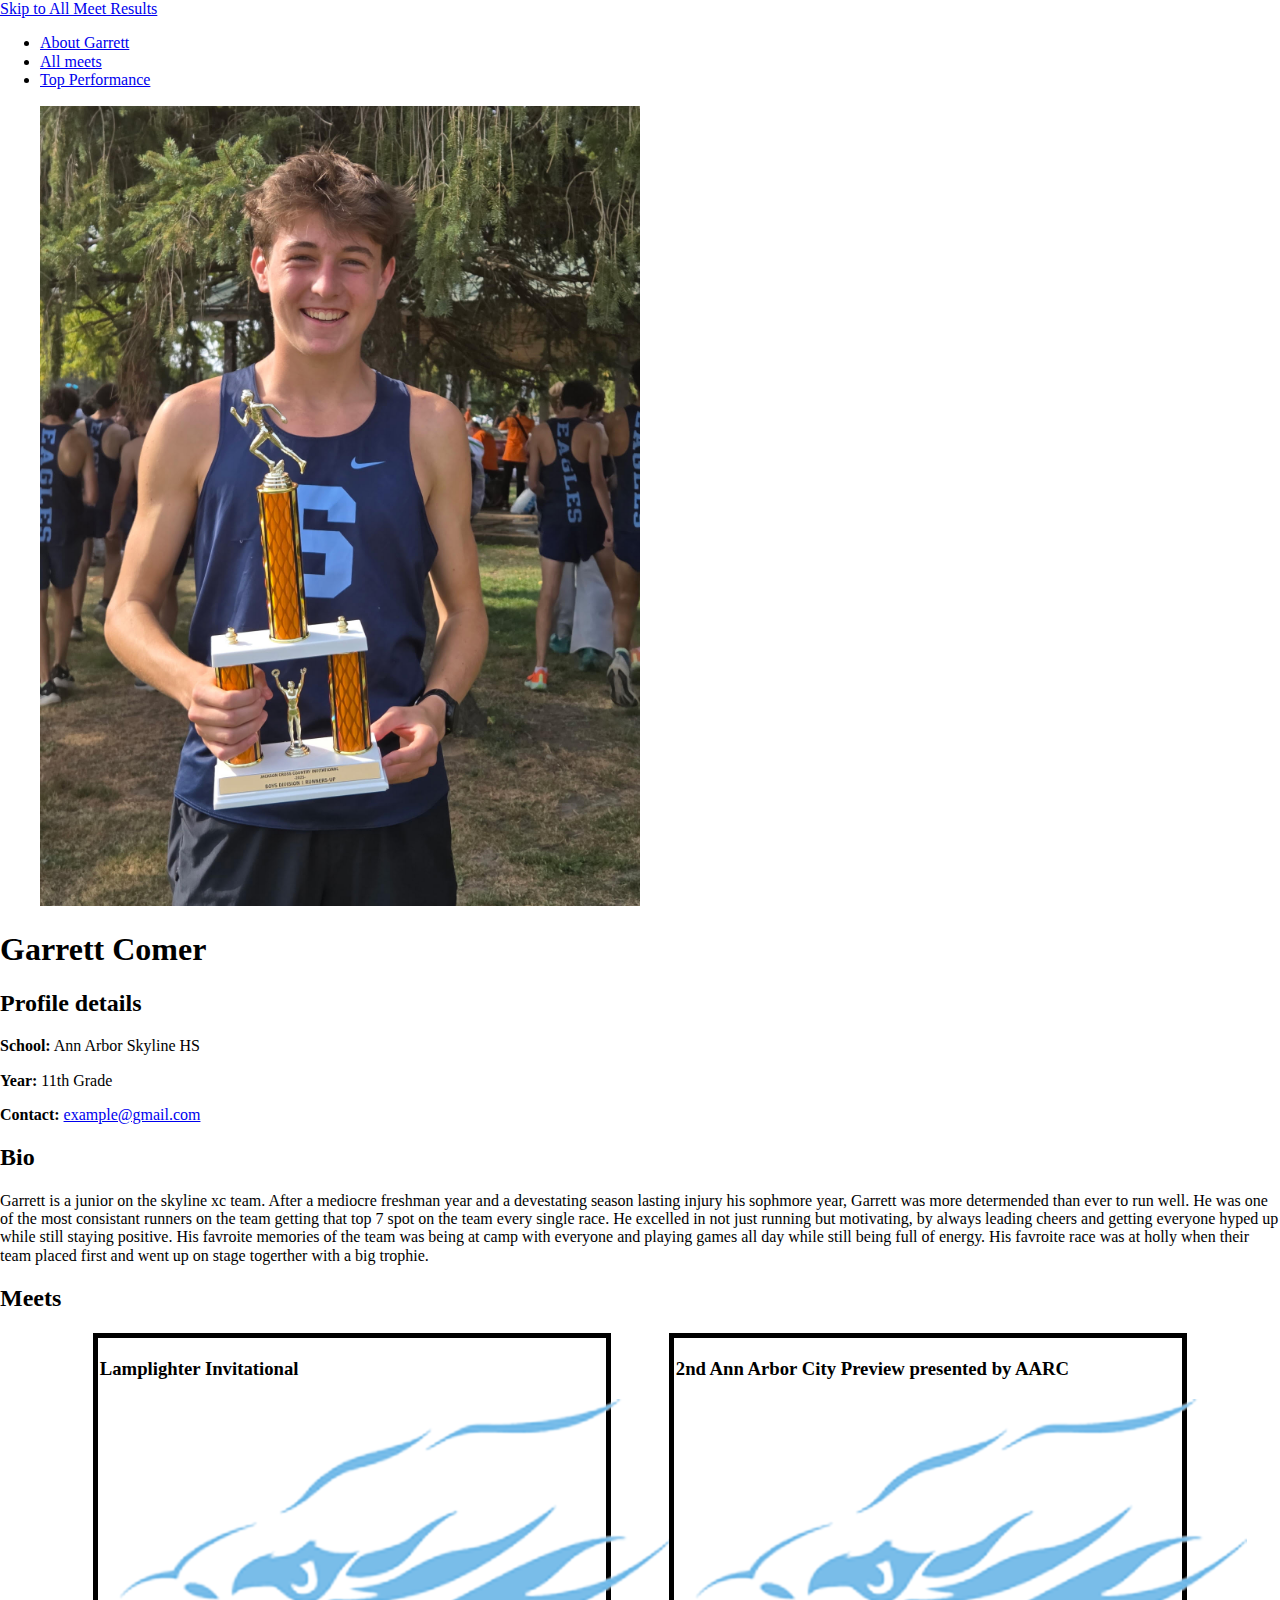
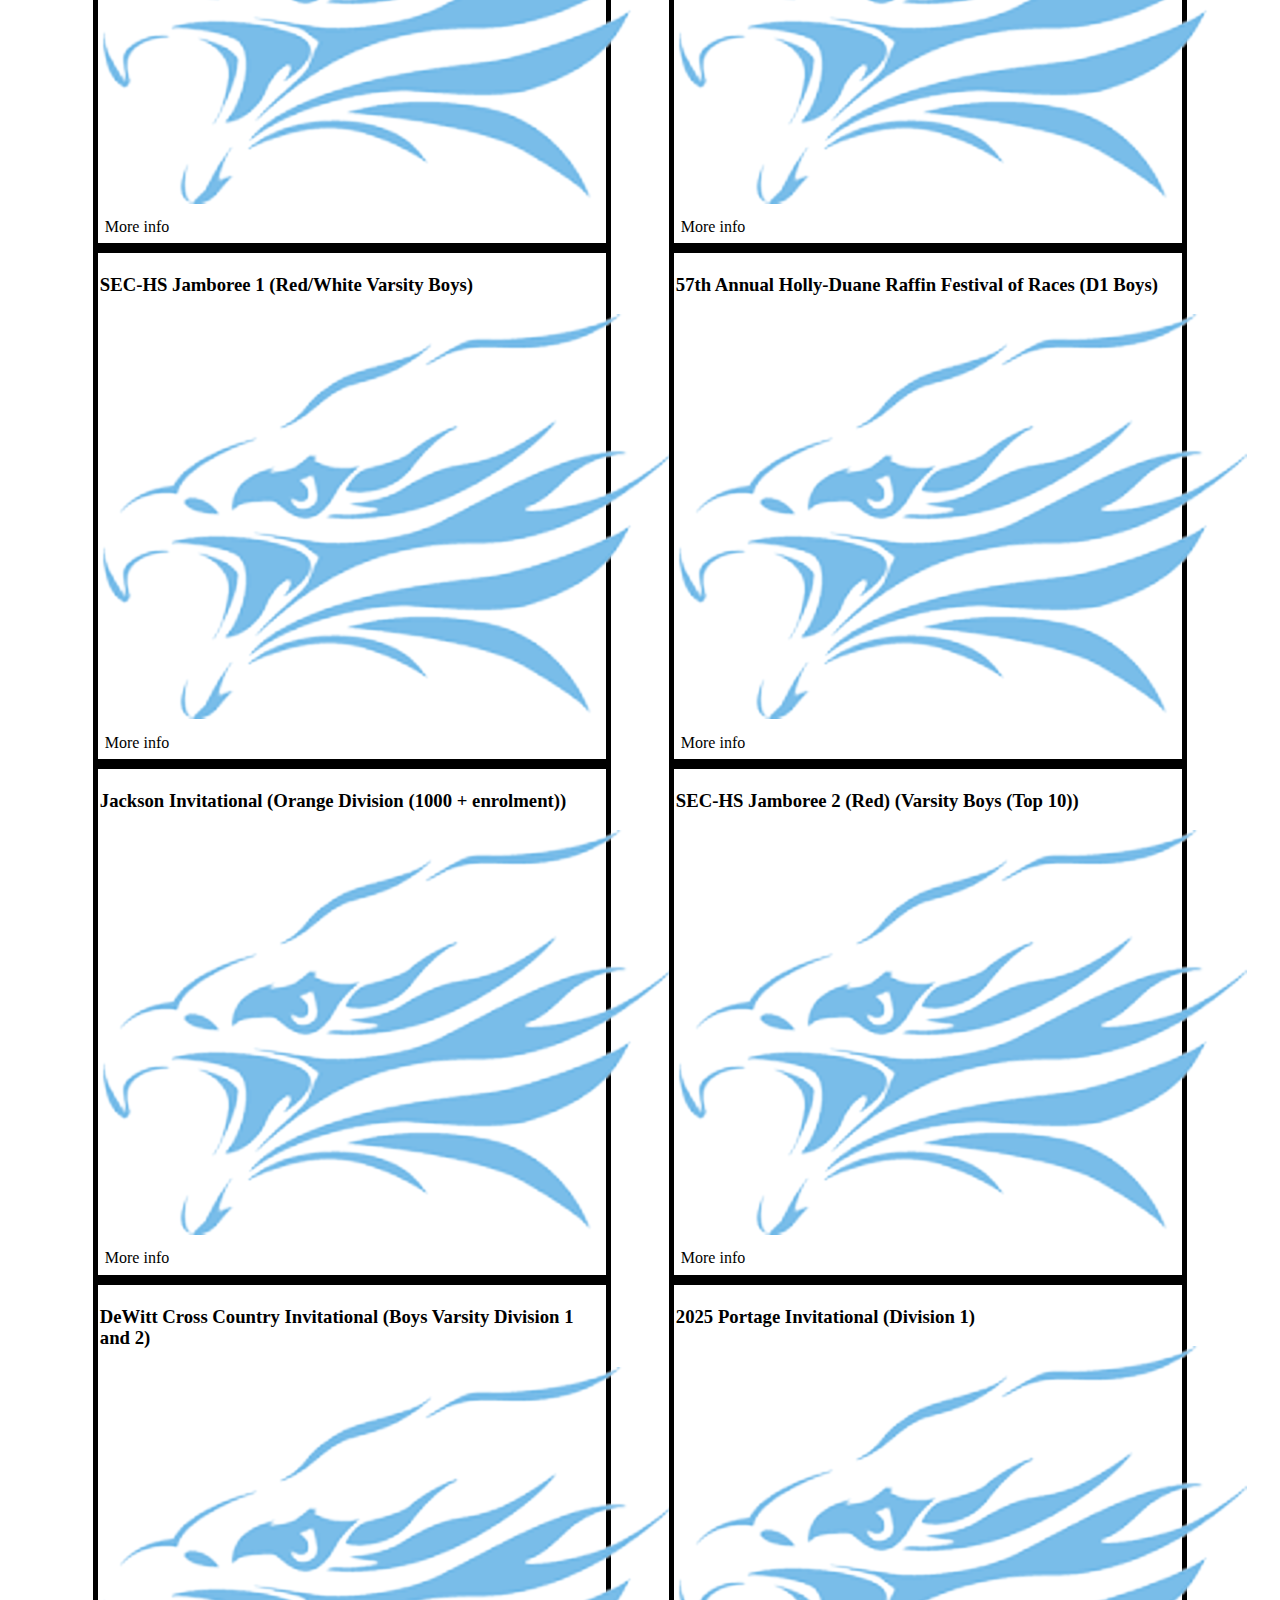
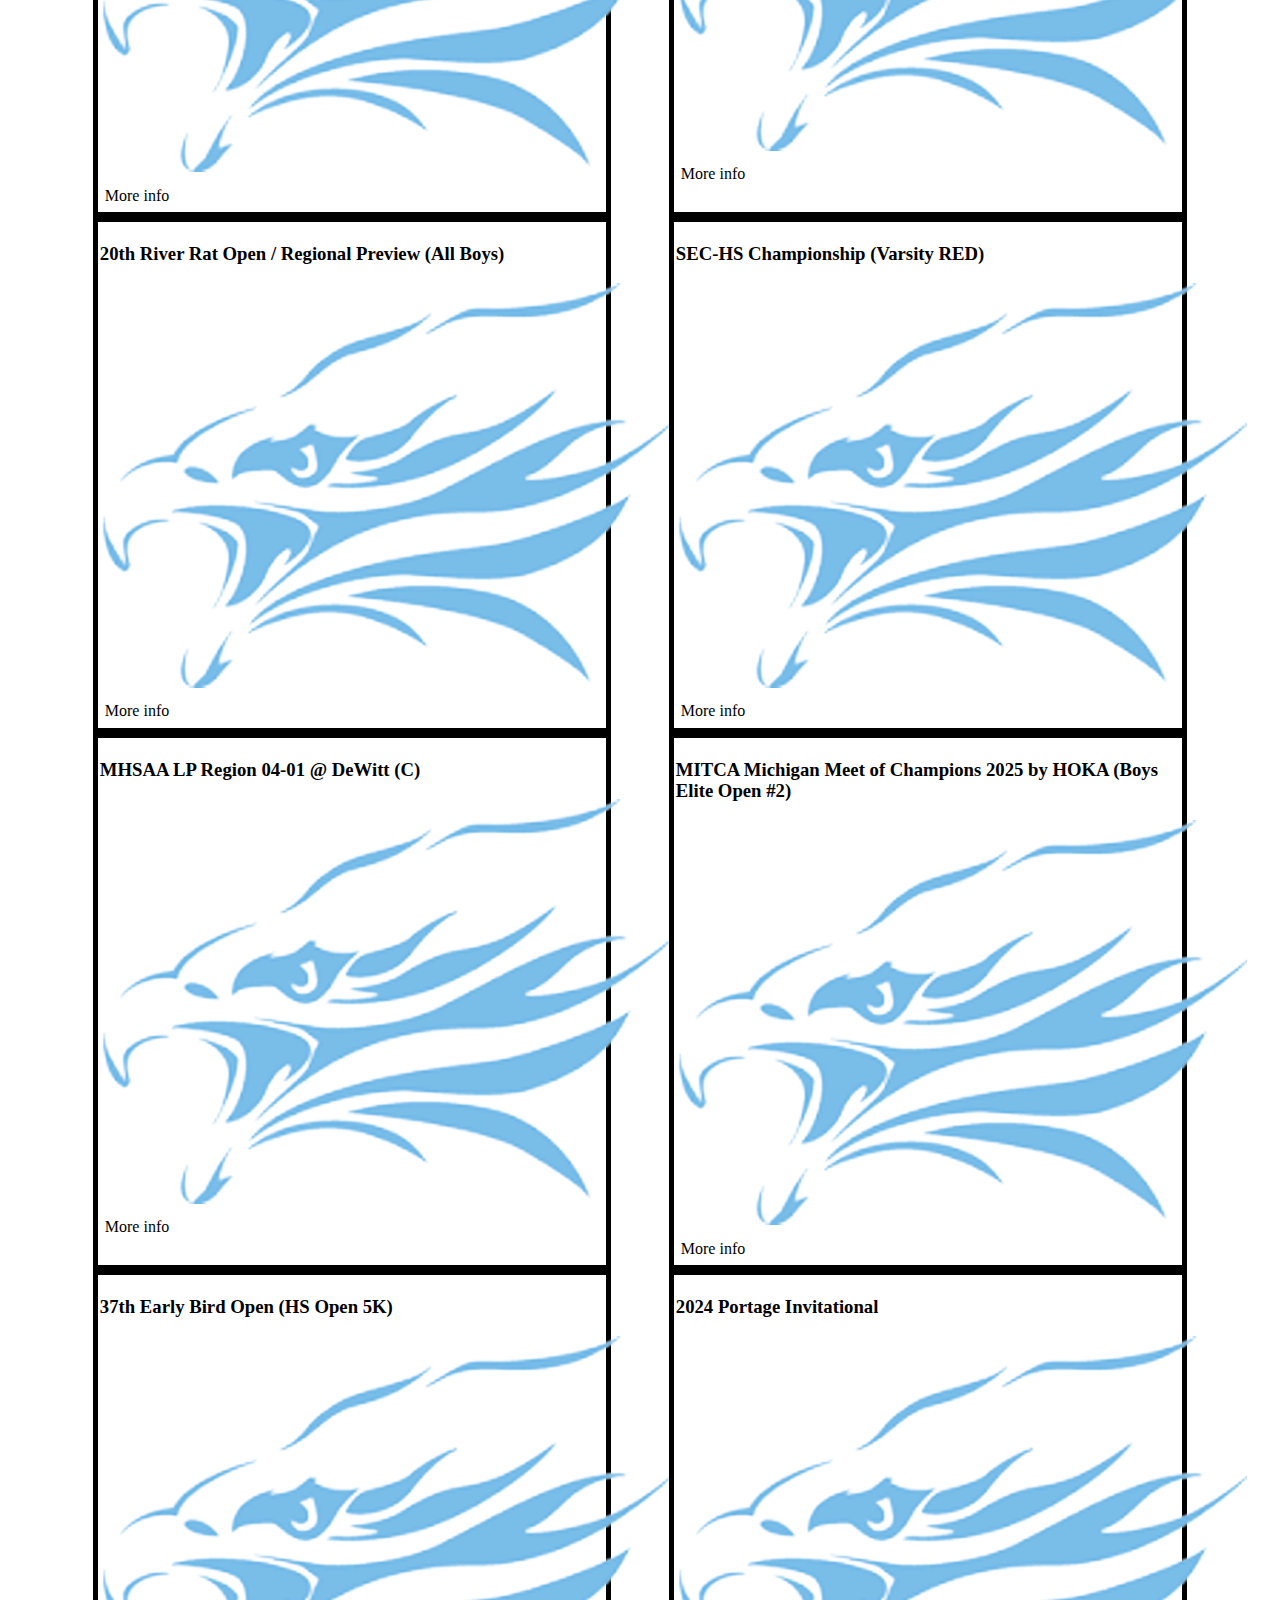
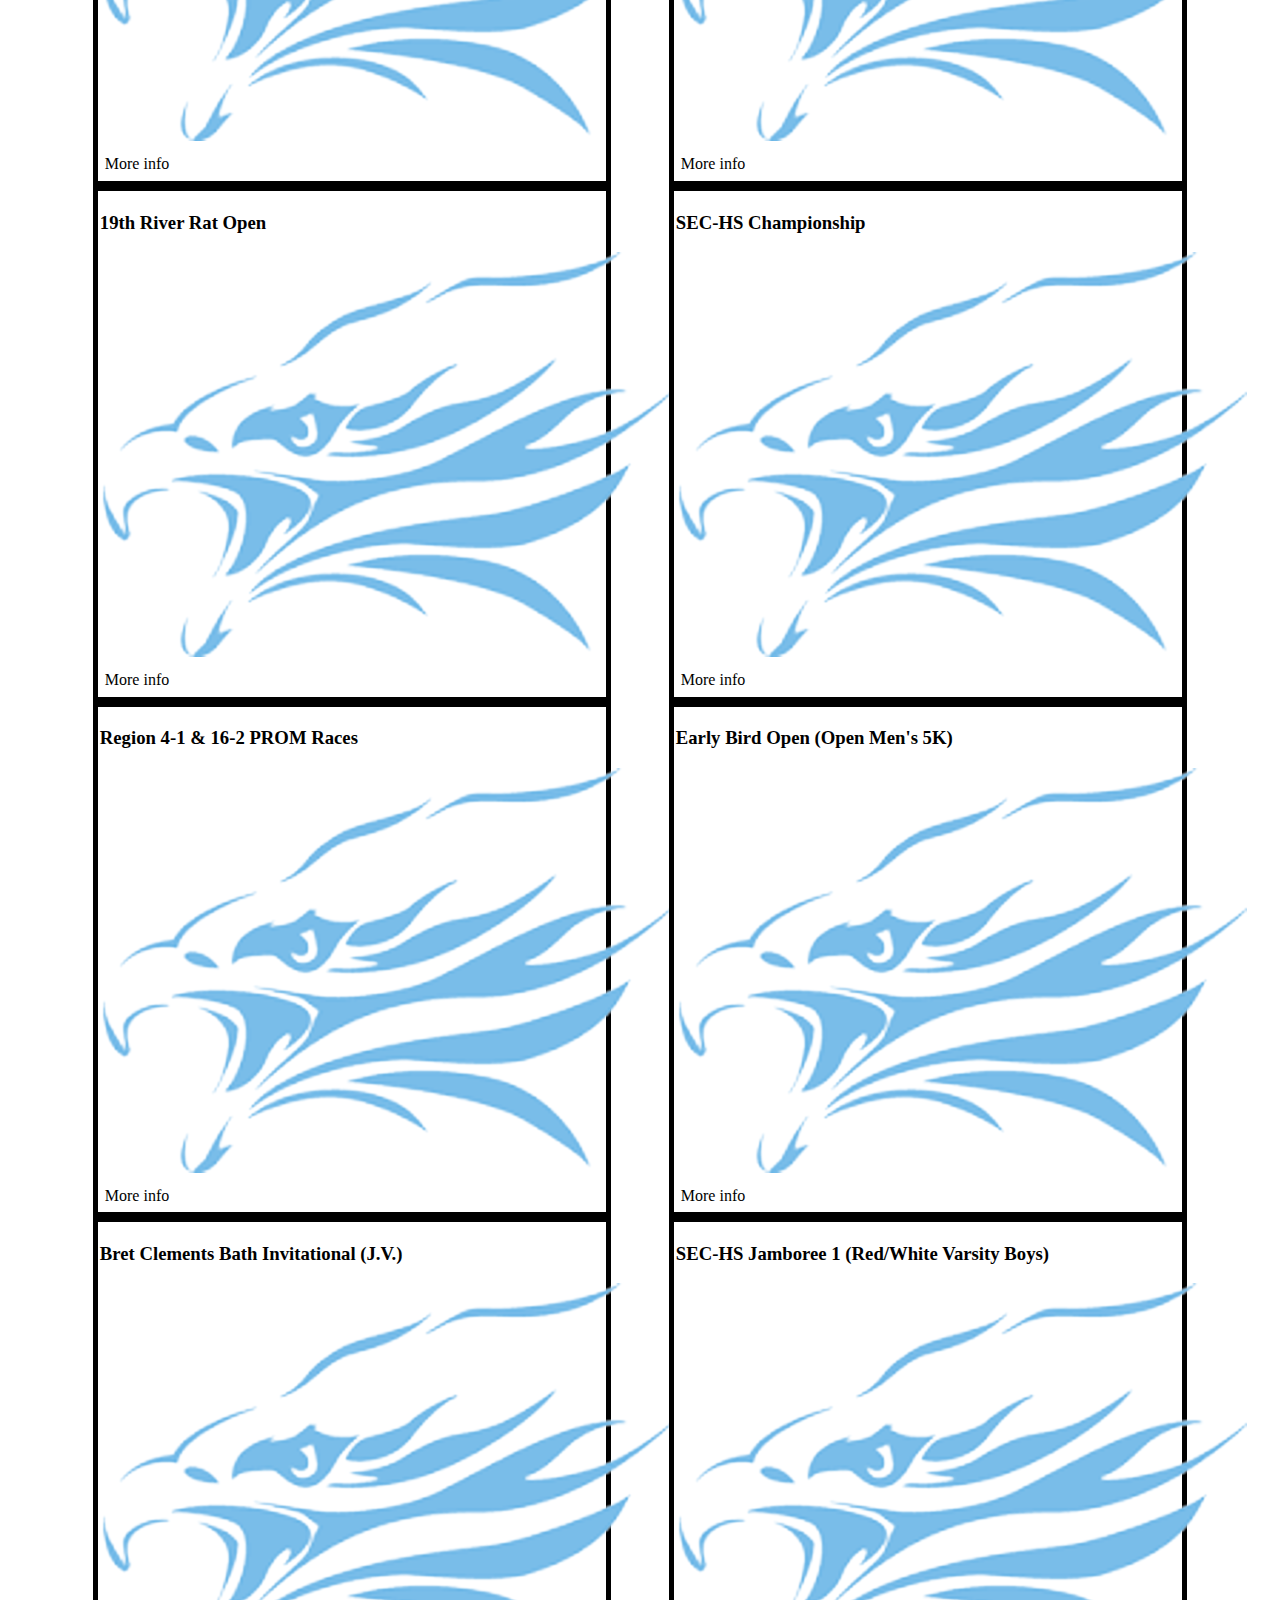
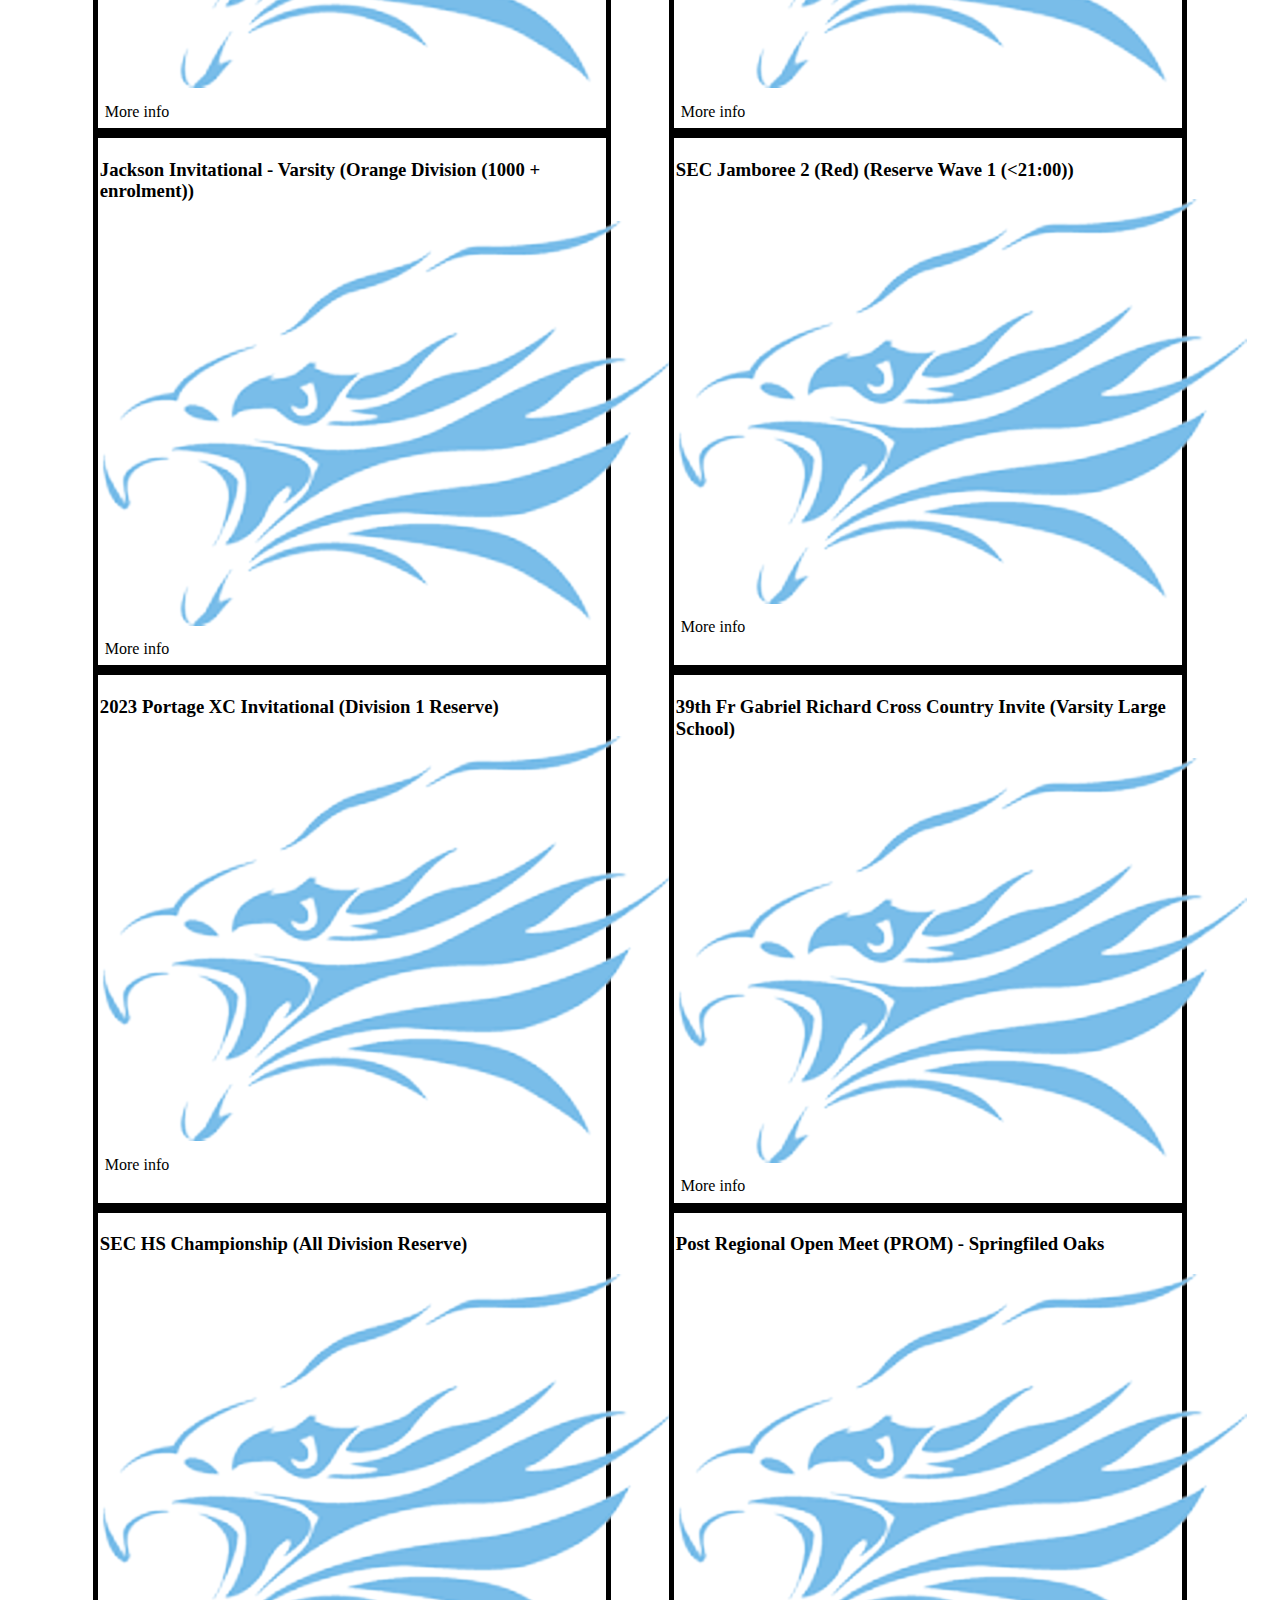
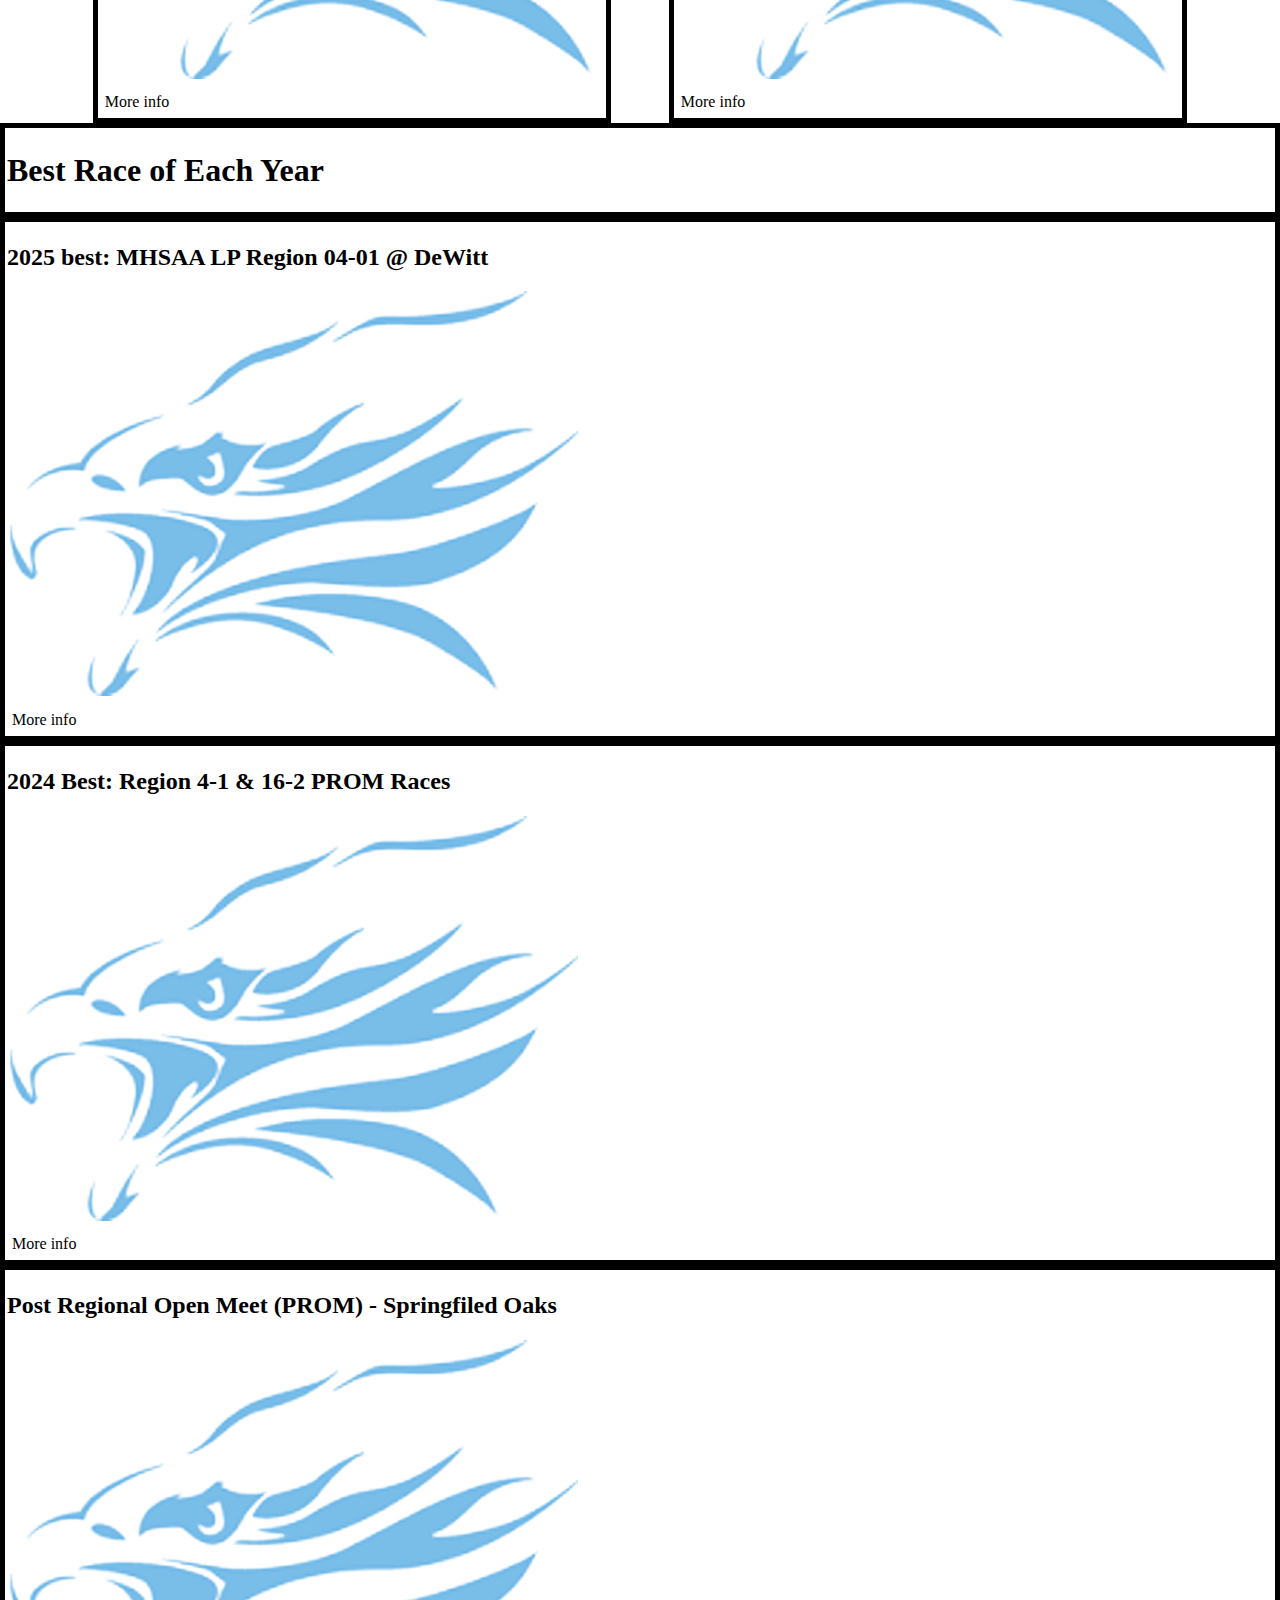
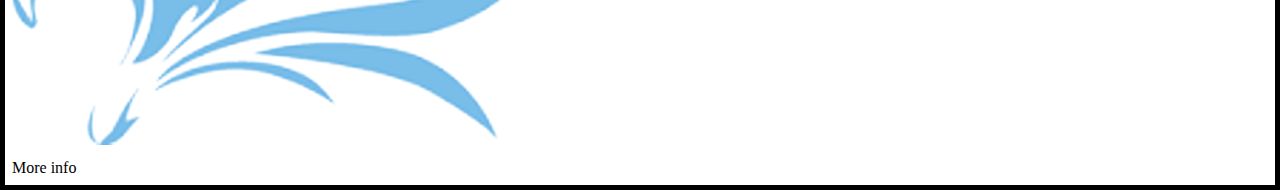
<file: blue_slate_index.html>
<!doctype html>
<html lang="en">
<head>
  <meta charset="utf-8" />
  <meta name="viewport" content="width=device-width, initial-scale=1" />
  <title>Athlete Profile</title>
  <link rel="stylesheet" href="css/reset.css" />
  <link rel="stylesheet" href="css/style.css">
  <!-- <link rel="stylesheet" href="css/responsive.css"> -->

</head>

 <div class="skip"><a href="#main">Skip to All Meet Results</a></div>
      
  <nav>
      <ul>
        <li><a href= "#profile"> About Garrett</a></li>
      <li><a href= "#main"> All meets</a></li>
      <li><a href= "#podium"> Top Performance</a></li>
      </ul>
  </nav>


  <header>
    <div id="profile-grid" class="profile-grid" >
      <figure>
        <img class="photo" src="./images/cover_photo.jpg" alt="Portrait of the athlete." />
      </figure>

        <section>
          <h1>Garrett Comer</h1>
          <h2 id="profile-details-title">Profile details</h2>
          <p><strong>School:</strong> Ann Arbor Skyline HS</p>
          <p><strong>Year:</strong> 11th Grade</p>
          <p><strong>Contact:</strong> <a href="#">example@gmail.com</a></p>
        </section>

      <section>
          <h2 id="bio-title">Bio</h2>
          <p>
            Garrett is a junior on the skyline xc team. After a mediocre freshman year and a devestating season lasting injury his sophmore year, Garrett was more determended than ever to run well. He was one of the most consistant runners on the team getting that top 7 spot on the team every single race. He excelled in not just running but motivating, by always leading cheers and getting everyone hyped up while still staying positive. His favroite memories of the team was being at camp with everyone and playing games all day while still being full of energy. His favroite race was at holly when their team placed first and went up on stage togerther with a big trophie.
          </p>
      </section>
      
    </div>
  </header>

  <main id="main">
    <section id="meets" class="meets">
      <h2 id="meets-title">Meets</h2>

      <div id="meet-grid" class="meet-grid">

        <article class="meet-card">
          <h3 id="meet-1-title">Lamplighter Invitational</h3>

          <div class="spacer">
            <img src="https://si339.github.io/ClientData/21615274/Lamplighter_2025.JPG" onerror = "this.src ='images/skyline_logo.png'" alt="Garrett running on a lit-up track at the 2025 Lamplighter meet." loading="lazy" decoding="async">
          </div>

         <details>
            <summary>More info</summary>

          <div id="race-details-1" class="race-details">
            <p><strong>Date:</strong> Aug 15 2025</p>
            <p><strong>Time:</strong> 17:22.3</p>
            <p><strong>Grade:</strong> 11</p>
            <p><strong>Overall place:</strong> 35</p>
          </div>
          </details>
        </article>

        <article class="meet-card">
          <h3 id="meet-2-title">2nd Ann Arbor City Preview presented by AARC</h3>

          <div class="spacer">
            <img src="https://si339.github.io/ClientData/21615274/2025AARC.jpg" onerror = "this.src ='images/skyline_logo.png'" alt="Garrett at the 2025 2nd Ann Arbor City Preview running next to student of opposing team." loading="lazy" decoding="async">
          </div>

         <details>
            <summary>More info</summary>

          <div id="race-details-2" class="race-details">
            <p><strong>Date:</strong> Aug 27 2025</p>
            <p><strong>Time:</strong> 17:40.1</p>
            <p><strong>Grade:</strong> 11</p>
            <p><strong>Overall place:</strong> 9</p>
          </div>
          </details>
        </article>

        <article class="meet-card">
          <h3 id="meet-3-title">SEC-HS Jamboree 1 (Red/White Varsity Boys)</h3>

          <div class="spacer">
            <img src="https://si339.github.io/ClientData/21615274/2025SEC_HSJamboree1.jpg" onerror = "this.src ='images/skyline_logo.png'" alt="Garrett is running ahead of 4 competitors at the 2025 SEC-HS Jamboree 1 Varsity meet." loading="lazy" decoding="async">
          </div>

         <details>
            <summary>More info</summary>

          <div id="race-details-3" class="race-details">
            <p><strong>Date:</strong> Sep 9 2025</p>
            <p><strong>Time:</strong> 16:55.1</p>
            <p><strong>Grade:</strong> 11</p>
            <p><strong>Overall place:</strong> 22</p>
          </div>
          </details>
        </article>

        <article class="meet-card">
          <h3 id="meet-4-title">57th Annual Holly-Duane Raffin Festival of Races (D1 Boys)</h3>

          <div class="spacer">
            <img src="https://si339.github.io/ClientData/21615274/202557thHolly-Duane.jpg" onerror = "this.src ='images/skyline_logo.png'" alt="Garrett is running with crowd in the background at the 2025 57th Annual Holly-Duane Raffin Festival of Races." loading="lazy" decoding="async">
          </div>

         <details>
            <summary>More info</summary>

          <div id="race-details-4" class="race-details">
            <p><strong>Date:</strong> Sep 13 2025</p>
            <p><strong>Time:</strong> 16:58.4</p>
            <p><strong>Grade:</strong> 11</p>
            <p><strong>Overall place:</strong> 28</p>
          </div>
          </details>
        </article>

        <article class="meet-card">
          <h3 id="meet-5-title">Jackson Invitational (Orange Division (1000 + enrolment))</h3>

          <div class="spacer">
            <img src="https://raw.githubusercontent.com/vannesschia/SI338/main/images/skyline_logo.jpg" onerror = "this.src ='images/skyline_logo.png'" alt="Photo from Jackson Invitational (Orange Division (1000 + enrolment))." loading="lazy" decoding="async">
          </div>

         <details>
            <summary>More info</summary>

          <div id="race-details-5" class="race-details">
            <p><strong>Date:</strong> Sep 20 2025</p>
            <p><strong>Time:</strong> 16:46.8</p>
            <p><strong>Grade:</strong> 11</p>
            <p><strong>Overall place:</strong> 81</p>
          </div>
          </details>
        </article>

        <article class="meet-card">
          <h3 id="meet-6-title">SEC-HS Jamboree 2 (Red) (Varsity Boys (Top 10))</h3>

          <div class="spacer">
            <img src="https://si339.github.io/ClientData/21615274/2025SEC_HSJamboree2.jpg" onerror = "this.src ='images/skyline_logo.png'" alt="Garrett racing on a field at the 2025 SEC-HS Jamboree 2 meet." loading="lazy" decoding="async">
          </div>

         <details>
            <summary>More info</summary>

          <div id="race-details-6" class="race-details">
            <p><strong>Date:</strong> Sep 25 2025</p>
            <p><strong>Time:</strong> 16:55.9</p>
            <p><strong>Grade:</strong> 11</p>
            <p><strong>Overall place:</strong> 23</p>
          </div>
          </details>
        </article>

        <article class="meet-card">
          <h3 id="meet-7-title">DeWitt Cross Country Invitational (Boys Varsity Division 1 and 2)</h3>

          <div class="spacer">
            <img src="https://si339.github.io/ClientData/21615274/2025DeWittXCInvitational.jpg" onerror = "this.src ='images/skyline_logo.png'" alt="Garrett running ahead of competitor at the 2025 DeWitt Cross Country Invitational." loading="lazy" decoding="async">
          </div>

         <details>
            <summary>More info</summary>

          <div id="race-details-7" class="race-details">
            <p><strong>Date:</strong> Sep 27 2025</p>
            <p><strong>Time:</strong> 16:55.4</p>
            <p><strong>Grade:</strong> 11</p>
            <p><strong>Overall place:</strong> 19</p>
          </div>
          </details>
        </article>

        <article class="meet-card">
          <h3 id="meet-8-title">2025 Portage Invitational (Division 1)</h3>

          <div class="spacer">
            <img src="https://si339.github.io/ClientData/21615274/2025PortageInvitational.jpg" onerror = "this.src ='images/skyline_logo.png'" alt="Garrett running with his teammate at the 2025 Portage Invitational meet." loading="lazy" decoding="async">
          </div>

         <details>
            <summary>More info</summary>

          <div id="race-details-8" class="race-details">
            <p><strong>Date:</strong> Oct 4 2025</p>
            <p><strong>Time:</strong> 16:49.8</p>
            <p><strong>Grade:</strong> 11</p>
            <p><strong>Overall place:</strong> 46</p>
          </div>
          </details>
        </article>

        <article class="meet-card">
          <h3 id="meet-9-title">20th River Rat Open / Regional Preview (All Boys)</h3>

          <div class="spacer">
            <img src="https://si339.github.io/ClientData/21615274/2025_20thRiverRatOpen.jpg" onerror = "this.src ='images/skyline_logo.png'" alt="Garrett racing with four other competitors at the 2025 20th River Rat Open." loading="lazy" decoding="async">
          </div>

         <details>
            <summary>More info</summary>

          <div id="race-details-9" class="race-details">
            <p><strong>Date:</strong> Oct 10 2025</p>
            <p><strong>Time:</strong> 17:16.1</p>
            <p><strong>Grade:</strong> 11</p>
            <p><strong>Overall place:</strong> 20</p>
          </div>
          </details>
        </article>

        <article class="meet-card">
          <h3 id="meet-10-title">SEC-HS Championship (Varsity RED)</h3>

          <div class="spacer">
            <img src="https://si339.github.io/ClientData/21615274/2025_SEC-HSChampionship.jpg" onerror = "this.src ='images/skyline_logo.png'" alt="Frontal view of Garrett running on a field at the 2025 SEC-HS Championship." loading="lazy" decoding="async">
          </div>

         <details>
            <summary>More info</summary>

          <div id="race-details-10" class="race-details">
            <p><strong>Date:</strong> Oct 16 2025</p>
            <p><strong>Time:</strong> 17:00.5</p>
            <p><strong>Grade:</strong> 11</p>
            <p><strong>Overall place:</strong> 19</p>
          </div>
          </details>
        </article>

        <article class="meet-card">
          <h3 id="meet-11-title">MHSAA LP Region 04-01 @ DeWitt (C)</h3>

          <div class="spacer">
            <img src="https://raw.githubusercontent.com/vannesschia/SI338/main/images/skyline_logo.jpg" onerror = "this.src ='images/skyline_logo.png'" alt="Photo from MHSAA LP Region 04-01 @ DeWitt (C)." loading="lazy" decoding="async">
          </div>

         <details>
            <summary>More info</summary>

          <div id="race-details-11" class="race-details">
            <p><strong>Date:</strong> Oct 24 2025</p>
            <p><strong>Time:</strong> 16:43.8 PR</p>
            <p><strong>Grade:</strong> 11</p>
            <p><strong>Overall place:</strong> 31</p>
          </div>
          </details>
        </article>

        <article class="meet-card">
          <h3 id="meet-12-title">MITCA Michigan Meet of Champions 2025 by HOKA (Boys Elite Open #2)</h3>

          <div class="spacer">
            <img src="https://raw.githubusercontent.com/vannesschia/SI338/main/images/skyline_logo.jpg" onerror = "this.src ='images/skyline_logo.png'" alt="Photo from MITCA Michigan Meet of Champions 2025 by HOKA (Boys Elite Open #2)." loading="lazy" decoding="async">
          </div>

         <details>
            <summary>More info</summary>

          <div id="race-details-12" class="race-details">
            <p><strong>Date:</strong> Nov 8 2025</p>
            <p><strong>Time:</strong> 16:44.5</p>
            <p><strong>Grade:</strong> 11</p>
            <p><strong>Overall place:</strong> 52</p>
          </div>
          </details>
        </article>

        <article class="meet-card">
          <h3 id="meet-13-title">37th Early Bird Open (HS Open 5K)</h3>

          <div class="spacer">
            <img src="https://si339.github.io/ClientData/21615274/2024EarlyBirdOpen.jpg" onerror = "this.src ='images/skyline_logo.png'" alt="Garrett running ahead of two opponents at the 2024 Early Bird Open" loading="lazy" decoding="async">
          </div>

         <details>
            <summary>More info</summary>

          <div id="race-details-13" class="race-details">
            <p><strong>Date:</strong> Aug 29 2024</p>
            <p><strong>Time:</strong> 21:04.2</p>
            <p><strong>Grade:</strong> 10</p>
            <p><strong>Overall place:</strong> 160</p>
          </div>
          </details>
        </article>

        <article class="meet-card">
          <h3 id="meet-14-title">2024 Portage Invitational</h3>

          <div class="spacer">
            <img src="https://raw.githubusercontent.com/vannesschia/SI338/main/images/skyline_logo.jpg" onerror = "this.src ='images/skyline_logo.png'" alt="Photo from 2024 Portage Invitational." loading="lazy" decoding="async">
          </div>

         <details>
            <summary>More info</summary>

          <div id="race-details-14" class="race-details">
            <p><strong>Date:</strong> Oct 5 2024</p>
            <p><strong>Time:</strong> 21:04.9</p>
            <p><strong>Grade:</strong> 10</p>
            <p><strong>Overall place:</strong> 318</p>
          </div>
          </details>
        </article>

        <article class="meet-card">
          <h3 id="meet-15-title">19th River Rat Open</h3>

          <div class="spacer">
            <img src="https://si339.github.io/ClientData/21615274/Garrett_RiverRat_2024.JPG" onerror = "this.src ='images/skyline_logo.png'" alt="Photo from 19th River Rat Open." loading="lazy" decoding="async">
          </div>

         <details>
            <summary>More info</summary>

          <div id="race-details-15" class="race-details">
            <p><strong>Date:</strong> Oct 11 2024</p>
            <p><strong>Time:</strong> 20:34.8</p>
            <p><strong>Grade:</strong> 10</p>
            <p><strong>Overall place:</strong> 99</p>
          </div>
          </details>
        </article>

        <article class="meet-card">
          <h3 id="meet-16-title">SEC-HS Championship</h3>

          <div class="spacer">
            <img src="https://si339.github.io/ClientData/21615274/Garrett_SEC_2024.JPG" onerror = "this.src ='images/skyline_logo.png'" alt="Photo from SEC-HS Championship." loading="lazy" decoding="async">
          </div>

         <details>
            <summary>More info</summary>

          <div id="race-details-16" class="race-details">
            <p><strong>Date:</strong> Oct 17 2024</p>
            <p><strong>Time:</strong> 19:17.8</p>
            <p><strong>Grade:</strong> 10</p>
            <p><strong>Overall place:</strong> 49</p>
          </div>
          </details>
        </article>

        <article class="meet-card">
          <h3 id="meet-17-title">Region 4-1 &amp; 16-2 PROM Races</h3>

          <div class="spacer">
            <img src="https://raw.githubusercontent.com/vannesschia/SI338/main/images/skyline_logo.jpg" onerror = "this.src ='images/skyline_logo.png'" alt="Garrett running in front of a crowd on dirt at the 2024 Region 4-1 & 16-2 PROM Races" loading="lazy" decoding="async">
          </div>

         <details>
            <summary>More info</summary>

          <div id="race-details-17" class="race-details">
            <p><strong>Date:</strong> Oct 26 2024</p>
            <p><strong>Time:</strong> 18:42.7 SR</p>
            <p><strong>Grade:</strong> 10</p>
            <p><strong>Overall place:</strong> 23</p>
          </div>
          </details>
        </article>

        <article class="meet-card">
          <h3 id="meet-18-title">Early Bird Open (Open Men&#x27;s 5K)</h3>

          <div class="spacer">
            <img src="https://si339.github.io/ClientData/21615274/2023EarlyBirdOpen.jpg" onerror = "this.src ='images/skyline_logo.png'" alt="Garrett running in forest ahead of student of opposing team at the 2023 Early Bird Open" loading="lazy" decoding="async">
          </div>

         <details>
            <summary>More info</summary>

          <div id="race-details-18" class="race-details">
            <p><strong>Date:</strong> Aug 31 2023</p>
            <p><strong>Time:</strong> 19:45.4</p>
            <p><strong>Grade:</strong> 9</p>
            <p><strong>Overall place:</strong> 67</p>
          </div>
          </details>
        </article>

        <article class="meet-card">
          <h3 id="meet-19-title">Bret Clements Bath Invitational (J.V.)</h3>

          <div class="spacer">
            <img src="https://raw.githubusercontent.com/vannesschia/SI338/main/images/skyline_logo.jpg" onerror = "this.src ='images/skyline_logo.png'" alt="Garrett running at the 2023 Bret Clements Bath Invitational with people in the background" loading="lazy" decoding="async">
          </div>

         <details>
            <summary>More info</summary>

          <div id="race-details-19" class="race-details">
            <p><strong>Date:</strong> Sep 9 2023</p>
            <p><strong>Time:</strong> 19:16.3</p>
            <p><strong>Grade:</strong> 9</p>
            <p><strong>Overall place:</strong> 23</p>
          </div>
          </details>
        </article>

        <article class="meet-card">
          <h3 id="meet-20-title">SEC-HS Jamboree 1 (Red/White Varsity Boys)</h3>

          <div class="spacer">
            <img src="https://si339.github.io/ClientData/21615274/Garrett_SEC1_2023.jpg" onerror = "this.src ='images/skyline_logo.png'" alt="Photo from SEC-HS Jamboree 1 (Red/White Varsity Boys)." loading="lazy" decoding="async">
          </div>

         <details>
            <summary>More info</summary>

          <div id="race-details-20" class="race-details">
            <p><strong>Date:</strong> Sep 13 2023</p>
            <p><strong>Time:</strong> 19:22.2</p>
            <p><strong>Grade:</strong> 9</p>
            <p><strong>Overall place:</strong> 97</p>
          </div>
          </details>
        </article>

        <article class="meet-card">
          <h3 id="meet-21-title">Jackson Invitational - Varsity (Orange Division (1000 + enrolment))</h3>

          <div class="spacer">
            <img src="https://si339.github.io/ClientData/21615274/Garrett_Jackson_2023.JPG" onerror = "this.src ='images/skyline_logo.png'" alt="Photo from Jackson Invitational - Varsity (Orange Division (1000 + enrolment))." loading="lazy" decoding="async">
          </div>

         <details>
            <summary>More info</summary>

          <div id="race-details-21" class="race-details">
            <p><strong>Date:</strong> Sep 23 2023</p>
            <p><strong>Time:</strong> 18:47.9</p>
            <p><strong>Grade:</strong> 9</p>
            <p><strong>Overall place:</strong> 206</p>
          </div>
          </details>
        </article>

        <article class="meet-card">
          <h3 id="meet-22-title">SEC Jamboree 2 (Red) (Reserve Wave 1 (&lt;21:00))</h3>

          <div class="spacer">
            <img src="https://si339.github.io/ClientData/21615274/Garrett_SEC2_2023.JPG" onerror = "this.src ='images/skyline_logo.png'" alt="Photo from SEC Jamboree 2 (Red) (Reserve Wave 1 (<21:00))." loading="lazy" decoding="async">
          </div>

         <details>
            <summary>More info</summary>

          <div id="race-details-22" class="race-details">
            <p><strong>Date:</strong> Sep 27 2023</p>
            <p><strong>Time:</strong> 18:36.0</p>
            <p><strong>Grade:</strong> 9</p>
            <p><strong>Overall place:</strong> 21</p>
          </div>
          </details>
        </article>

        <article class="meet-card">
          <h3 id="meet-23-title">2023 Portage XC Invitational (Division 1 Reserve)</h3>

          <div class="spacer">
            <img src="https://raw.githubusercontent.com/vannesschia/SI338/main/images/skyline_logo.jpg" onerror = "this.src ='images/skyline_logo.png'" alt="Photo from 2023 Portage XC Invitational (Division 1 Reserve)." loading="lazy" decoding="async">
          </div>

         <details>
            <summary>More info</summary>

          <div id="race-details-23" class="race-details">
            <p><strong>Date:</strong> Oct 7 2023</p>
            <p><strong>Time:</strong> 18:47.1</p>
            <p><strong>Grade:</strong> 9</p>
            <p><strong>Overall place:</strong> 104</p>
          </div>
          </details>
        </article>

        <article class="meet-card">
          <h3 id="meet-24-title">39th Fr Gabriel Richard Cross Country Invite (Varsity Large School)</h3>

          <div class="spacer">
            <img src="https://si339.github.io/ClientData/21615274/Garrett_GabrielRichard2023.jpg" onerror = "this.src ='images/skyline_logo.png'" alt="Photo from 39th Fr Gabriel Richard Cross Country Invite (Varsity Large School)." loading="lazy" decoding="async">
          </div>

         <details>
            <summary>More info</summary>

          <div id="race-details-24" class="race-details">
            <p><strong>Date:</strong> Oct 14 2023</p>
            <p><strong>Time:</strong> 20:06.6</p>
            <p><strong>Grade:</strong> 9</p>
            <p><strong>Overall place:</strong> 134</p>
          </div>
          </details>
        </article>

        <article class="meet-card">
          <h3 id="meet-25-title">SEC HS Championship (All Division Reserve)</h3>

          <div class="spacer">
            <img src="https://si339.github.io/ClientData/21615274/2023EarlyBirdOpen.jpg" onerror = "this.src ='images/skyline_logo.png'" alt="Garrett pictured running in the forest at the 2023 SEC HS Championship" loading="lazy" decoding="async">
          </div>

         <details>
            <summary>More info</summary>

          <div id="race-details-25" class="race-details">
            <p><strong>Date:</strong> Oct 19 2023</p>
            <p><strong>Time:</strong> 19:21.8</p>
            <p><strong>Grade:</strong> 9</p>
            <p><strong>Overall place:</strong> 44</p>
          </div>
          </details>
        </article>

        <article class="meet-card">
          <h3 id="meet-26-title">Post Regional Open Meet (PROM) - Springfiled Oaks</h3>

          <div class="spacer">
            <img src="https://si339.github.io/ClientData/21615274/2023EarlyBirdOpen.jpg" onerror = "this.src ='images/skyline_logo.png'" alt="Garrett pictured crossing finish line with teammate at the 2023 Post Regional Open Meet" loading="lazy" decoding="async">
          </div>

         <details>
            <summary>More info</summary>

          <div id="race-details-26" class="race-details">
            <p><strong>Date:</strong> Oct 28 2023</p>
            <p><strong>Time:</strong> 18:24.6 SR</p>
            <p><strong>Grade:</strong> 9</p>
            <p><strong>Overall place:</strong> 13</p>
          </div>
          </details>
        </article>
        </div>
    </section>


    <section id="podium">
    <div> 
      <article> <h1 id="podium">Best Race of Each Year </h1> </article>
    </div>
      <div class="podium">
      <article class="gold">
        <h2 id="meet-11-title"> 2025 best: MHSAA LP Region 04-01 @ DeWitt</h2>
    
          <div class="spacer">
            <img src="https://raw.githubusercontent.com/vannesschia/SI338/main/images/skyline_logo.jpg" onerror = "this.src ='images/skyline_logo.png'" alt="Photo from MHSAA LP Region 04-01 @ DeWitt (C)." loading="lazy" decoding="async">
          </div>
         <details>
            <summary>More info</summary>
          <div id="race-details-11" class="race-details">
            <p><strong>Date:</strong> Oct 24 2025</p>
            <p><strong>Time:</strong> 16:43.8 PR</p>
            <p><strong>Grade:</strong> 11</p>
            <p><strong>Overall place:</strong> 31</p>
          </div>
          </details>
</article>
<article class = "silver">
          <h2 id="meet-17-title"> 2024 Best: Region 4-1 & 16-2 PROM Races</h2>
          <div class="spacer">
            <img src="https://raw.githubusercontent.com/vannesschia/SI338/main/images/skyline_logo.jpg" onerror = "this.src ='images/skyline_logo.png'" alt="Garrett running in front of a crowd on dirt at the 2024 Region 4-1 & 16-2 PROM Races" loading="lazy" decoding="async">
          </div>
         <details>
            <summary>More info</summary>
          <div id="race-details-17" class="race-details">
            <p><strong>Date:</strong> Oct 26 2024</p>
            <p><strong>Time:</strong> 18:42.7 SR</p>
            <p><strong>Grade:</strong> 10</p>
            <p><strong>Overall place:</strong> 23</p>
          </div>
          </details>
</article>
<article class = bronze>
          <h2 id="meet-26-title">Post Regional Open Meet (PROM) - Springfiled Oaks</h2>
            <div class="spacer">
            <img src="https://si339.github.io/ClientData/21615274/2023EarlyBirdOpen.jpg" onerror = "this.src ='images/skyline_logo.png'" alt="Garrett pictured crossing finish line with teammate at the 2023 Post Regional Open Meet" loading="lazy" decoding="async">
          </div>
         <details>
            <summary>More info</summary>
          <div id="race-details-26" class="race-details">
            <p><strong>Date:</strong> Oct 28 2023</p>
            <p><strong>Time:</strong> 18:24.6 SR</p>
            <p><strong>Grade:</strong> 9</p>
            <p><strong>Overall place:</strong> 13</p>
          </div>
          </details>
          </article>
          </div>
      </section>  
         
  </main>
</body>
</html>
</file>
<file: css/style.css>
header img{
    width: 50%;
    max-height: none; 
}

img{
    /* width: 95%; */
    max-height: 50vh;
}
.meet-grid{
    display:grid;
    grid-template-columns: 45% 45%;
    width:90%;
    justify-content: space-around;
    margin:auto
}


article{
    padding: 2px;
    border: 5px solid black;
}

summary{
    width: 100%;
    padding: 5px;
    margin-top: 5px;
    list-style-type: none;
}
/* 
@media screen and (min-width: 778px){
    .meet-grid{
      grid-template-columns: 25% 25% 25%; 
    }   
}

@media print{
article{
    border: none
}
} */
</file>
<file: css/responsive.css>
@media screen and (min-width: 768px){
    .meet-grid{
        display:grid;
        grid-template-columns: repeat(3,30%);
        width:90%;
        justify-content: space-around;
        margin:auto
    }

    

    .profile-grid{
    display:grid;
    grid-template-columns: 30% 30% 40%;
    
    /*does this count as display grid on child element? since it is a photo */  
    }
 
ul{
    display: grid;
    grid-column-start: 2;
    text-align: left;
    grid-template-columns: 1fr 1fr 1fr;
    justify-content: center;
}
}


img{
    width: 95%;
    max-height: 50vh;
}

/*when the photo is in middle size it looks very weird stretched, 619x736)
</file>
